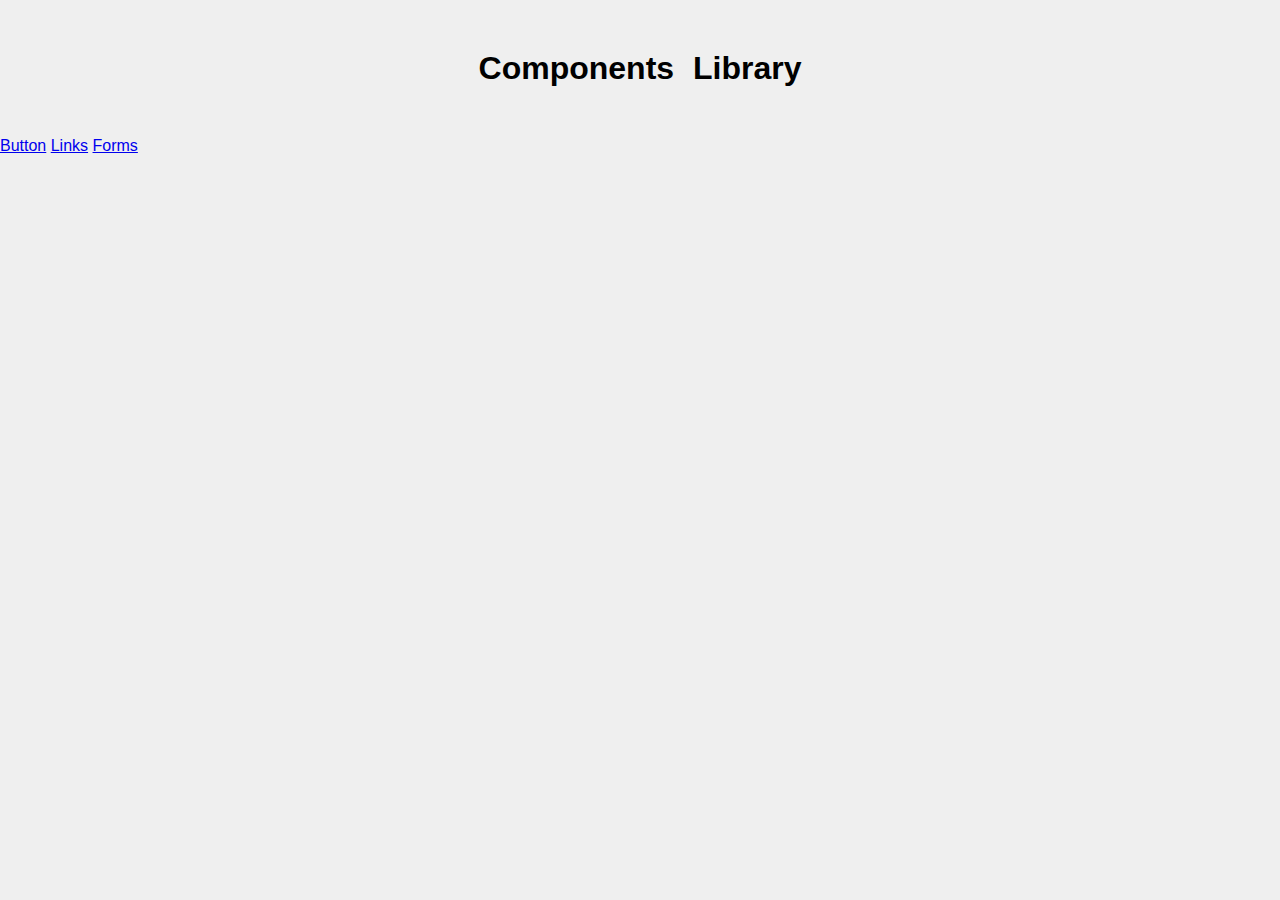
<file: index.html>
<!DOCTYPE html>
<html lang="en">

<head>
    <meta charset="UTF-8">
    <title>Componenets Library</title>
    <link rel="stylesheet" href="style.css">
</head>

<body>

    <div class="title">
        <h1>Components Library</h1>
    </div>

    <div class="components-wrap">
        <div class="components">
            <a href="components/buttons/">
                <div class="component-button">
                    Button
                </div>
            </a>
            <a href="components/links/">
                <div class="component-link">
                    Links
                </div>
            </a>
            <a href="components/forms/">
                <div class="component-form">
                    Forms
                </div>
            </a>
        </div>
    </div>

</body>

</html>
</file>
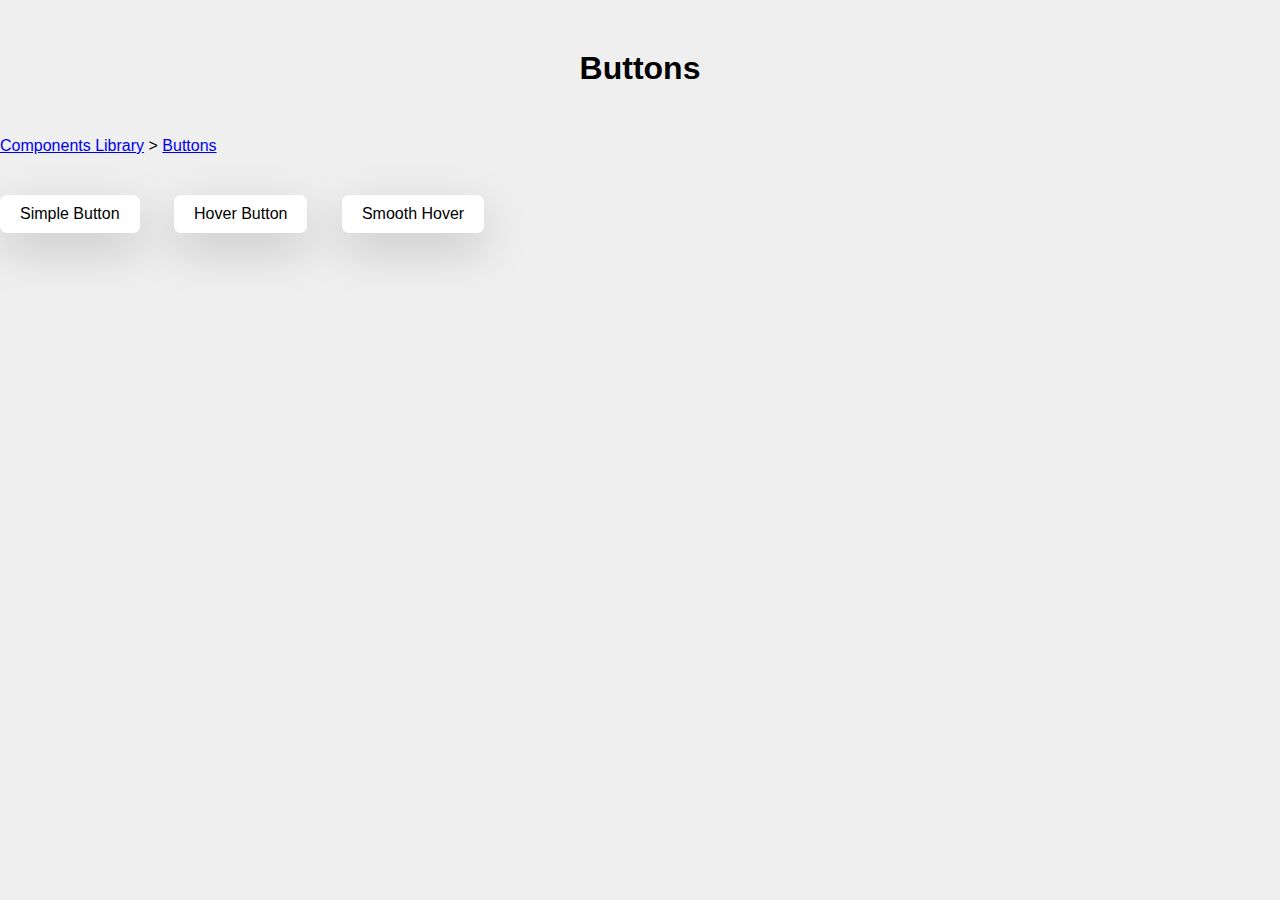
<file: components/buttons/index.html>
<!DOCTYPE html>
<html lang="en">
<head>
    <meta charset="UTF-8">
    <title>Simple Button | Componenet Library</title>
    <link rel="stylesheet" href="style.css">
</head>
<body>
    
    <!DOCTYPE html>
<html lang="en">

<head>
    <meta charset="UTF-8">
    <title>Buttons | Componenets Library</title>
    <link rel="stylesheet" href="style.css">
</head>

<body>

    <div class="title">
        <h1>Buttons</h1>
    </div>
    
    <div class="breadcrumbs-wrap">
        <div class="breadcrumbs">
            <a href="/">Components Library</a> > <a href="/components/buttons/">Buttons</a> 
        </div>
    </div>

    <div class="buttons-list-wrap">
        <div class="buttons-list">
            
            <a href="simple-button.html">
                <button type="button" class="button1">
                    Simple Button
                </button>
            </a>
            <a href="hover-button.html" style="margin-left: 30px;">
                <button type="button" class="button2">
                    Hover Button
                </button>
            </a>
            <a href="smooth-hover-button.html" style="margin-left: 30px;">
                <button type="button" class="button3">
                    Smooth Hover
                </button>
            </a>
            
        </div>
    </div>

</body>

</html>
    
</body>
</html>
</file>
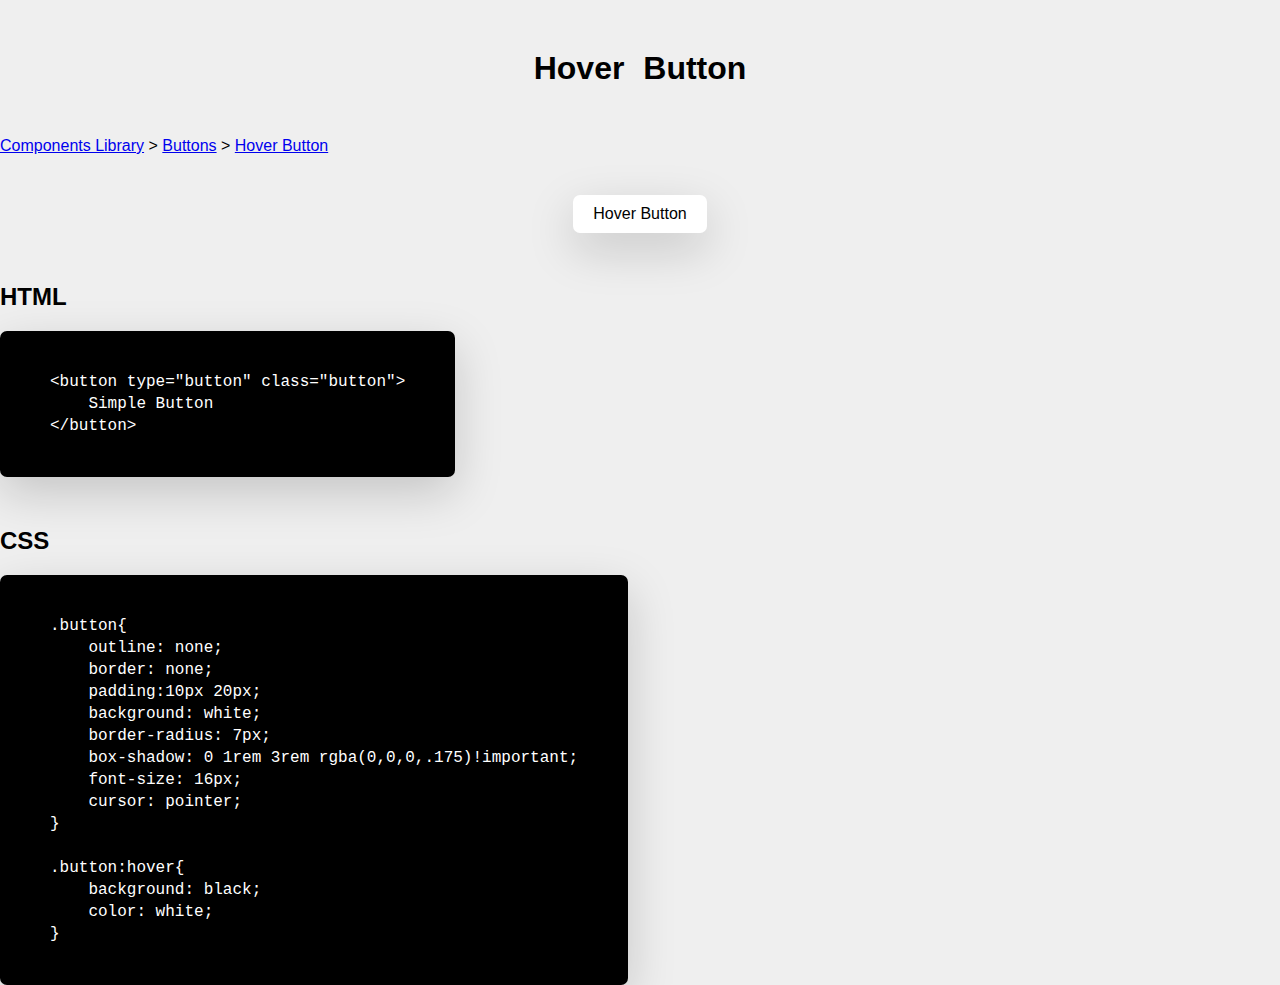
<file: components/buttons/hover-button.html>
<!DOCTYPE html>
<html lang="en">
<head>
    <meta charset="UTF-8">
    <title>Hover Button | Componenet Library</title>
    <link rel="stylesheet" href="codefile.css">
</head>
<body>
    <div class="title">
        <h1>Hover Button</h1>
    </div>
    
    <div class="breadcrumbs-wrap">
        <div class="breadcrumbs">
            <a href="/">Components Library</a> > <a href="/components/buttons/">Buttons</a> > <a href="hover-button.html">Hover Button</a>
        </div>
    </div>
    
    <div class="component-preview-wrap">
        <div class="component-preview">
            
            <button type="button" class="button">
                Hover Button
            </button>
            <style>
                .button{
                    outline: none;
                    border: none;
                    padding:10px 20px;
                    background: white;
                    border-radius: 7px;
                    box-shadow: 0 1rem 3rem rgba(0,0,0,.175)!important;
                    font-size: 16px;
                    cursor: pointer;
                }

                .button:hover{
                    background: black;
                    color: white;
                }    
            </style>
        </div>
    </div>
    
    <div class="component-code-wrap">
        <div class="component-code">
            <div class="component-code-html-wrap">
           <h2>HTML</h2>
                <pre class="component-code-html">
&ltbutton type="button" class="button"&gt
    Simple Button
&lt/button&gt;                </pre>
            </div>
            <div class="component-code-html-wrap">
           <h2>CSS</h2>
                <pre class="component-code-html">
.button{
    outline: none;
    border: none;
    padding:10px 20px;
    background: white;
    border-radius: 7px;
    box-shadow: 0 1rem 3rem rgba(0,0,0,.175)!important;
    font-size: 16px;
    cursor: pointer;
}

.button:hover{
    background: black;
    color: white;
}                </pre>
            </div>
            
            
        </div>
    </div>
    
</body>
</html>
</file>
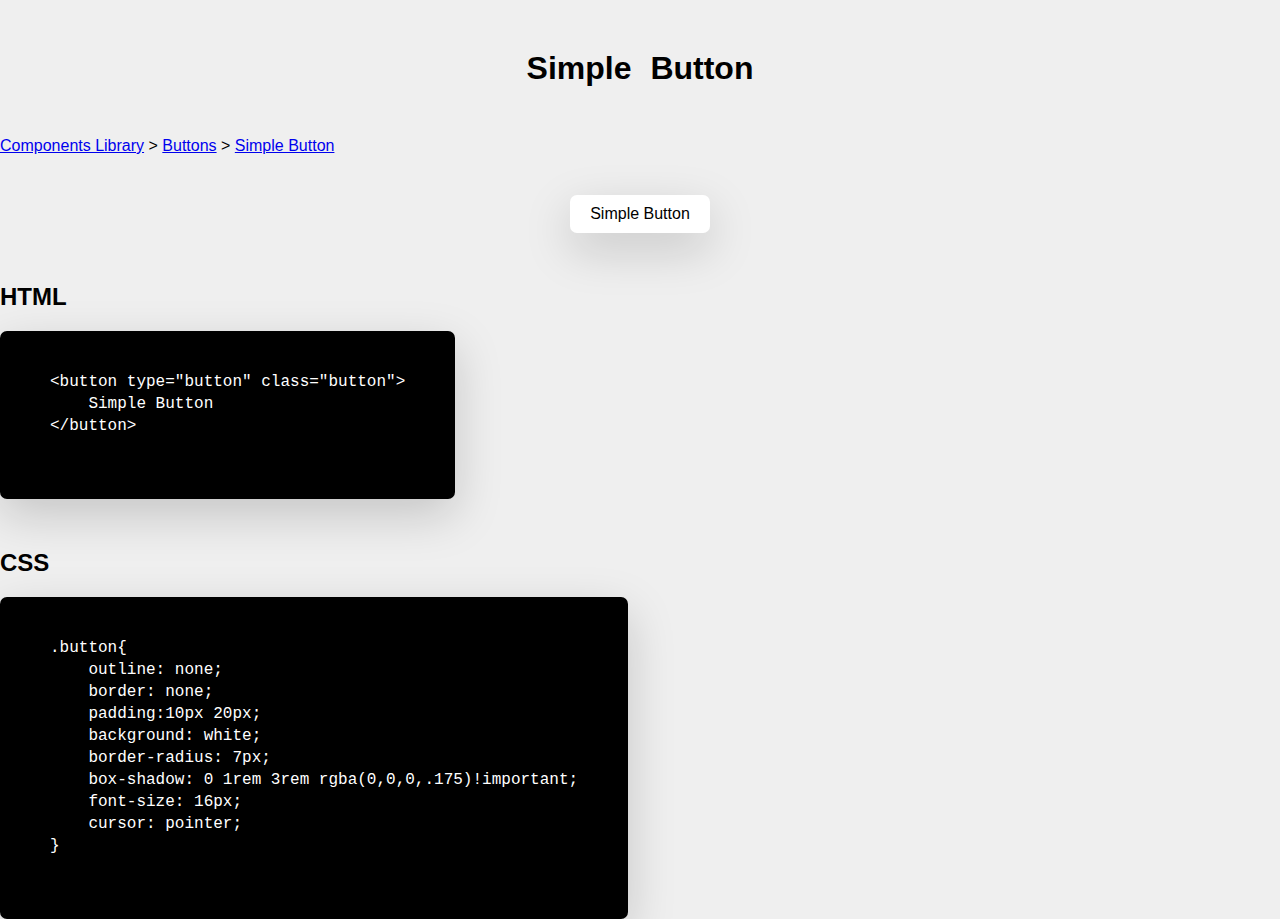
<file: components/buttons/simple-button.html>
<!DOCTYPE html>
<html lang="en">
<head>
    <meta charset="UTF-8">
    <title>Simple Button | Componenet Library</title>
    <link rel="stylesheet" href="codefile.css">
</head>
<body>
    <div class="title">
        <h1>Simple Button</h1>
    </div>
    
    <div class="breadcrumbs-wrap">
        <div class="breadcrumbs">
            <a href="/">Components Library</a> > <a href="/components/buttons/">Buttons</a> > <a href="simple-button.html">Simple Button</a>
        </div>
    </div>
    
    <div class="component-preview-wrap">
        <div class="component-preview">
            
            <button type="button" class="button">
                Simple Button
            </button>
            <style>
                .button{
                    outline: none;
                    border: none;
                    padding:10px 20px;
                    background: white;
                    border-radius: 7px;
                    box-shadow: 0 1rem 3rem rgba(0,0,0,.175)!important;
                    font-size: 16px;
                    cursor: pointer;
                }    
            </style>
            
        </div>
    </div>
    
    <div class="component-code-wrap">
        <div class="component-code">
            <div class="component-code-html-wrap">
           <h2>HTML</h2>
                <pre class="component-code-html">
&ltbutton type="button" class="button"&gt
    Simple Button
&lt/button&gt;
                </pre>
            </div>
            <div class="component-code-html-wrap">
           <h2>CSS</h2>
                <pre class="component-code-html">
.button{
    outline: none;
    border: none;
    padding:10px 20px;
    background: white;
    border-radius: 7px;
    box-shadow: 0 1rem 3rem rgba(0,0,0,.175)!important;
    font-size: 16px;
    cursor: pointer;
}
                </pre>
            </div>
            
            
        </div>
    </div>
    
</body>
</html>
</file>
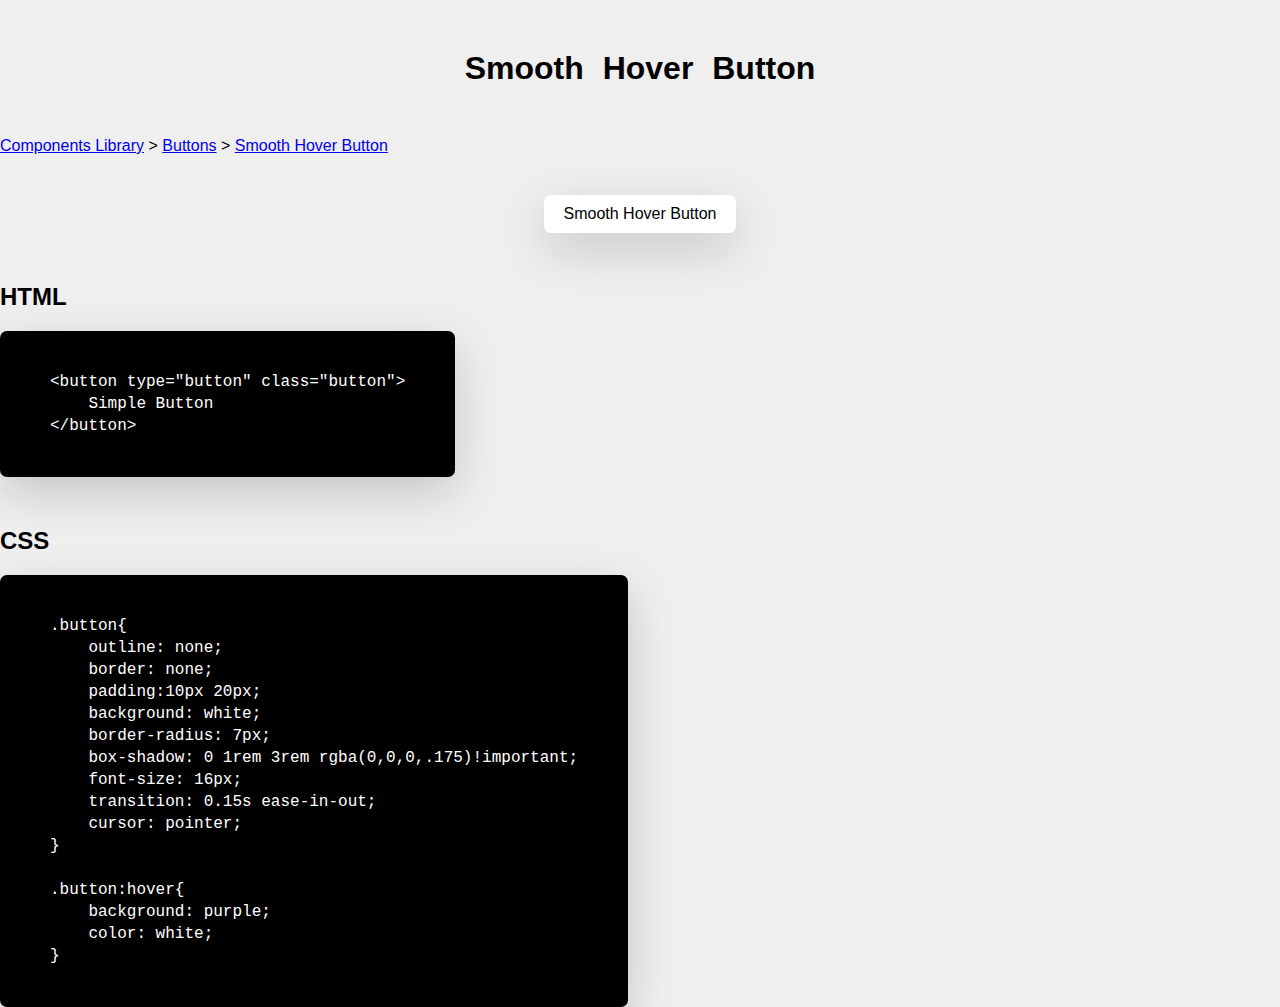
<file: components/buttons/smooth-hover-button.html>
<!DOCTYPE html>
<html lang="en">
<head>
    <meta charset="UTF-8">
    <title>Smooth Hover Button | Componenet Library</title>
    <link rel="stylesheet" href="codefile.css">
</head>
<body>
    <div class="title">
        <h1>Smooth Hover Button</h1>
    </div>
    
    <div class="breadcrumbs-wrap">
        <div class="breadcrumbs">
            <a href="/">Components Library</a> > <a href="/components/buttons/">Buttons</a> > <a href="smooth-hover-button.html">Smooth Hover Button</a>
        </div>
    </div>
    
    <div class="component-preview-wrap">
        <div class="component-preview">
            
            <button type="button" class="button">
                Smooth Hover Button
            </button>
            <style>
                .button{
                    outline: none;
                    border: none;
                    padding:10px 20px;
                    background: white;
                    border-radius: 7px;
                    box-shadow: 0 1rem 3rem rgba(0,0,0,.175)!important;
                    font-size: 16px;
                    transition: 0.15s ease-in-out;
                    cursor: pointer;
                }

                .button:hover{
                    background: purple;
                    color: white;
                }  
            </style>
        </div>
    </div>
    
    <div class="component-code-wrap">
        <div class="component-code">
            <div class="component-code-html-wrap">
           <h2>HTML</h2>
                <pre class="component-code-html">&ltbutton type="button" class="button"&gt
    Simple Button
&lt/button&gt;                </pre>
            </div>
            <div class="component-code-html-wrap">
           <h2>CSS</h2>
                <pre class="component-code-html">.button{
    outline: none;
    border: none;
    padding:10px 20px;
    background: white;
    border-radius: 7px;
    box-shadow: 0 1rem 3rem rgba(0,0,0,.175)!important;
    font-size: 16px;
    transition: 0.15s ease-in-out;
    cursor: pointer;
}

.button:hover{
    background: purple;
    color: white;
}                </pre>
            </div>
            
            
        </div>
    </div>
    
</body>
</html>
</file>
<file: style.css>
*{
    margin: 0;
    padding: 0;
}

body{
    margin: 0;
    padding: 0;
    background: #efefef;
    font-family: sans-serif;
}

.title{
    text-align: center;
    font-weight: lighter;
    padding:50px 0;
    word-spacing: 10px;
}

.components-wrap{
    
}

.components{
    max-width: 1300px;
    margin: 0 auto;
}

.components > a{
    display: inline-block;
}
</file>
<file: components/buttons/style.css>
*{
    margin: 0;
    padding: 0;
}

body{
    margin: 0;
    padding: 0;
    background: #efefef;
    font-family: sans-serif;
}

.title{
    text-align: center;
    font-weight: lighter;
    padding:50px 0;
    word-spacing: 10px;
}

.breadcrumbs{
    max-width: 1300px;
    margin: 0 auto;
    padding:0 0 40px;;
}

.buttons-list{
    max-width: 1300px;
    margin: 0 auto;
}

.buttons-list > a{
    text-decoration: none;
}

.buttons-list button{
    cursor: pointer;
}

/* Button 1*/
.button1{
    outline: none;
    border: none;
    padding:10px 20px;
    background: white;
    border-radius: 7px;
    box-shadow: 0 1rem 3rem rgba(0,0,0,.175)!important;
    font-size: 16px;
}

/* Button 2*/
.button2{
    outline: none;
    border: none;
    padding:10px 20px;
    background: white;
    border-radius: 7px;
    box-shadow: 0 1rem 3rem rgba(0,0,0,.175)!important;
    font-size: 16px;
}

.button2:hover{
    background: black;
    color: white;
}

/* Button 3*/
.button3{
    outline: none;
    border: none;
    padding:10px 20px;
    background: white;
    border-radius: 7px;
    box-shadow: 0 1rem 3rem rgba(0,0,0,.175)!important;
    font-size: 16px;
    transition: 0.15s ease-in-out;
    
}

.button3:hover{
    background: purple;
    color: white;
}
</file>
<file: components/buttons/codefile.css>
*{
    margin: 0;
    padding: 0;
}

body{
    margin: 0;
    padding: 0;
    background: #efefef;
    font-family: sans-serif;
}

.title{
    text-align: center;
    font-weight: lighter;
    padding:50px 0;
    word-spacing: 10px;
}

.breadcrumbs{
    max-width: 1300px;
    margin: 0 auto;
    padding:0 0 40px;;
}

.component-preview{
    max-width: 1300px;
    margin: 0 auto;
    text-align: center;
}

.component-code{
    max-width: 1300px;
    margin: 0 auto;
}

.component-code-html-wrap{
    margin-top: 50px;
}

.component-code-html-wrap > h2{
    margin-bottom: 20px;
}

.component-code-html{
    background: black;
    color: white;
    display: inline-block;
    padding:40px 50px;
    box-shadow: 0 1rem 3rem rgba(0,0,0,.175)!important;
    border-radius: 7px;
    line-height: 22px;
    font-size: 16px;
}
</file>
